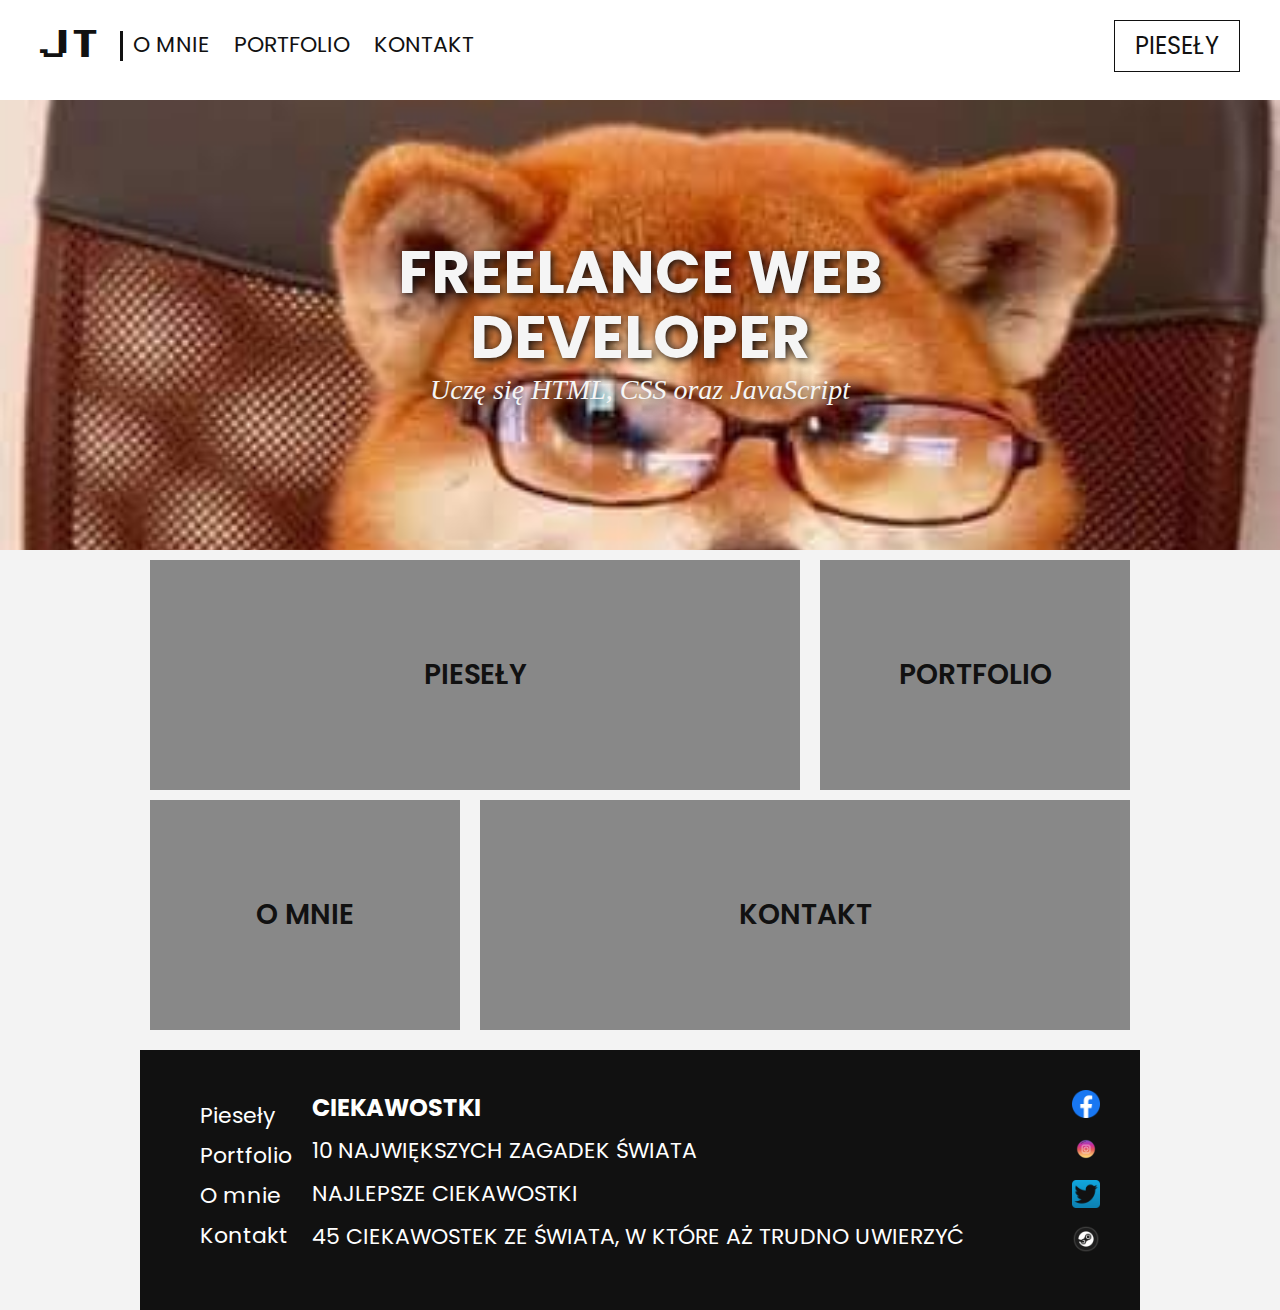
<file: index.html>
<!DOCTYPE HTML>
<html>
  <head>
        <title>Jakub Tarnowski</title>
        <meta charset="utf-8">
        <meta name="viewport" content="width=device-width, initial-scale=1.0">
        <link rel="preconnect" href="https://fonts.gstatic.com">
        <link href="https://fonts.googleapis.com/css2?family=Press+Start+2P&display=swap" rel="stylesheet">
        <link rel="stylesheet" href="style.css">
        <link rel="preconnect" href="https://fonts.gstatic.com">
        <link href="https://fonts.googleapis.com/css2?family=Poppins&display=swap" rel="stylesheet">
        <link rel="preconnect" href="https://fonts.gstatic.com">
        <link href="https://fonts.googleapis.com/css2?family=Lexend+Mega&family=Poppins&display=swap" rel="stylesheet">     
  </head>
  <body>
    <header>
      <a href="../index.html" class="logo">JT</a>
      <nav>
        <div>
          <ul>
            <li><a href="pages/about-me.html">O MNIE</a></li>
            <li><a href="pages/portfolio.html">PORTFOLIO</a></li>
            <li><a href="pages/contact.html">KONTAKT</a></li>
          </ul>
        </div>
        <a href="pages/piesely.html" class="piesely">PIESEŁY</a>
      </nav>   
    </header>
    <main>
      <section class="index-banner">
        <div class="vertical-center">
          <h2>FREELANCE WEB <BR>DEVELOPER</BR></h2>
          <h1>Uczę się HTML, CSS oraz JavaScript</h1>
        </div>
      </section>
      <div class="wrapper">
        <section class="index-links">
          <a href="pages/piesely.html">
            <div class="index-boxlink-rectangle">
            <h3>PIESEŁY</h3>
          </div>
          </a>
          <a href="pages/portfolio.html">
            <div class="index-boxlink-square">
              <h3>PORTFOLIO</h3>
            </div>
          </a>
          <a href="pages/about-me.html">
            <div class="index-boxlink-square">
              <h3>O MNIE</h3>
            </div>
          </a>
          <a href="pages/contact.html">
            <div class="index-boxlink-rectangle">
              <h3>KONTAKT</h3>
            </div>
          </a>
        </section>
        </div>
      </main>
      <div class="wrapper">
      <footer>
        <ul class="footer-links-main">
          <li>
            <a href="pages/pesely.html">Pieseły</a>
          </li>
          <li><a href="pages/portfolio.html">Portfolio</a></li>
          <li><a href="pages/about-me.html">O mnie</a></li>
          <li><a href="pages/contact.html">Kontakt</a></li>
        </ul>
        <ul class="ciekawostki">
          <li><h2>Ciekawostki</h2></li>
          <li><a href="https://www.youtube.com/watch?v=JVGNhGoGRsg">10 NAJWIĘKSZYCH ZAGADEK ŚWIATA</a></li>
          <li><a href="https://www.youtube.com/watch?v=fTk03LfUmfM">NAJLEPSZE CIEKAWOSTKI</a></li>
          <li><a href="https://www.youtube.com/watch?v=e76WO3BhEQU">45 CIEKAWOSTEK ZE ŚWIATA, W KTÓRE AŻ TRUDNO UWIERZYĆ</a></li>
        </ul>
        <div class="footer-sm">
          <a href="https://www.facebook.com/jakub.tarnowski.3/">
            <img src="img/f_logo.png" alt="Facebook logo">
          </a>
          <a href="https://www.instagram.com/manlikejakub/">
            <img src="img/ig-logo.jpg" alt="Instagram logo">
          </a>
          <a href="https://twitter.com/superjacob1111">
            <img src="img/t-logo.png" alt="Twitter logo">
          </a>
          <a href="https://steamcommunity.com/profiles/76561198094457815/">
            <img src="img/steam-icon.jpg" alt="Steam logo">
          </a>
        </div>
      </footer>
  </div>
  <script src="alert.js"></script>
  </body>
</html>
</file>
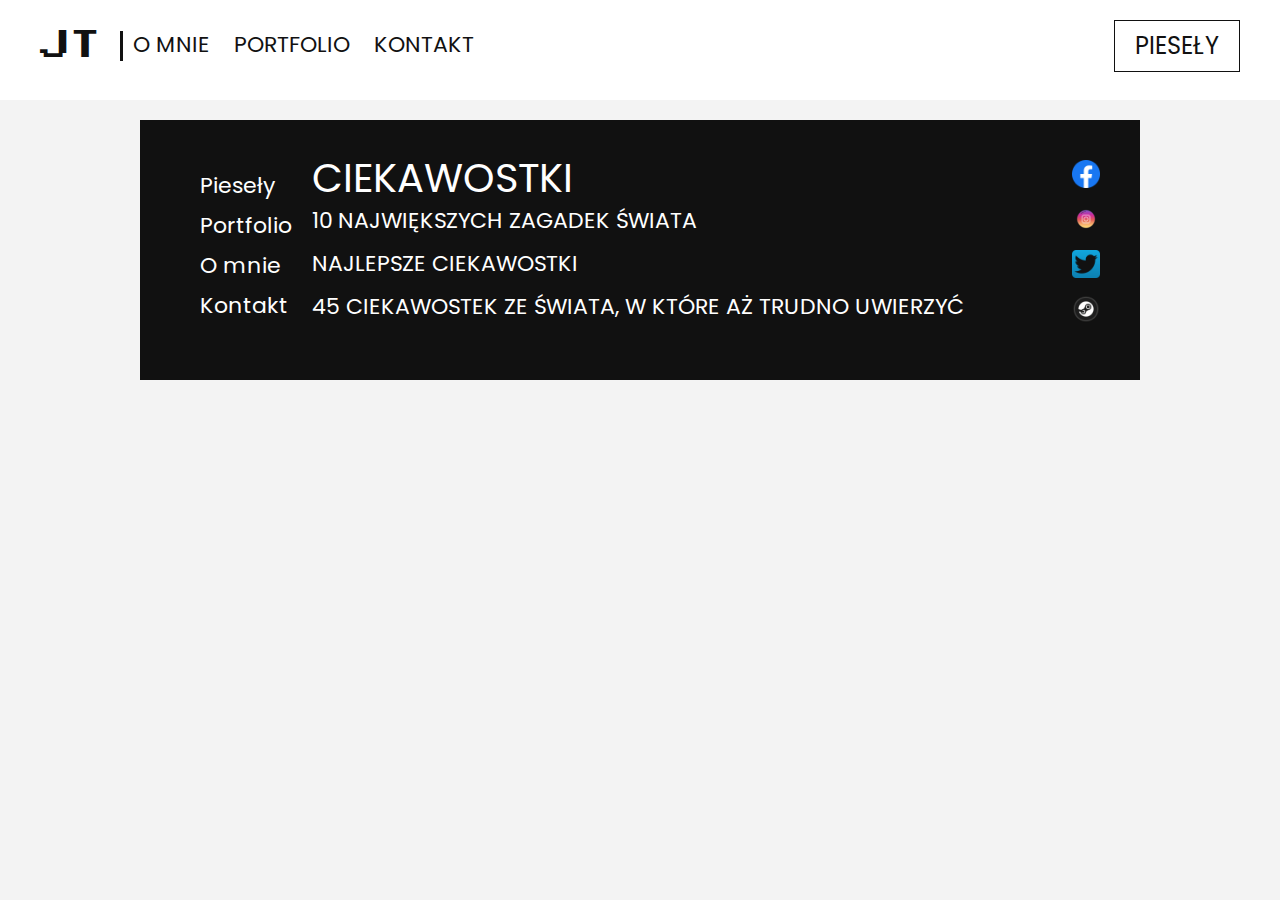
<file: pages/about-me.html>
<!DOCTYPE HTML>
<html>
  <head>
        <title>Jakub Tarnowski</title>
        <meta charset="utf-8">
        <meta name="viewport" content="width=device-width, initial-scale=1.0">
        <link rel="preconnect" href="https://fonts.gstatic.com">
        <link href="https://fonts.googleapis.com/css2?family=Press+Start+2P&display=swap" rel="stylesheet">
        <link rel="stylesheet" href="../style.css">
        <link rel="preconnect" href="https://fonts.gstatic.com">
        <link href="https://fonts.googleapis.com/css2?family=Poppins&display=swap" rel="stylesheet">
        <link rel="preconnect" href="https://fonts.gstatic.com">
        <link href="https://fonts.googleapis.com/css2?family=Lexend+Mega&family=Poppins&display=swap" rel="stylesheet">     
  </head>
  <body>
    <header>
      <a href="../index.html" class="logo">JT</a>
      <nav>
        <div>
          <ul>
            <li><a href="about-me.html">O MNIE</a></li>
            <li><a href="portfolio.html">PORTFOLIO</a></li>
            <li><a href="contact.html">KONTAKT</a></li>
          </ul>
        </div>
        <a href="piesely.html" class="piesely">PIESEŁY</a>
      </nav>   
    </header>
    <main>
      
      </main>
      <div class="wrapper">
      <footer>
        <ul class="footer-links-main">
          <li>
            <a href="piesely.html">Pieseły</a>
          </li>
          <li><a href="portfolio.html">Portfolio</a></li>
          <li><a href="about-me.html">O mnie</a></li>
          <li><a href="contact.html">Kontakt</a></li>
        </ul>
        <ul class="ciekawostki">
          <li>Ciekawostki</li>
          <li><a href="https://www.youtube.com/watch?v=JVGNhGoGRsg">10 NAJWIĘKSZYCH ZAGADEK ŚWIATA</a></li>
          <li><a href="https://www.youtube.com/watch?v=fTk03LfUmfM">NAJLEPSZE CIEKAWOSTKI</a></li>
          <li><a href="https://www.youtube.com/watch?v=e76WO3BhEQU">45 CIEKAWOSTEK ZE ŚWIATA, W KTÓRE AŻ TRUDNO UWIERZYĆ</a></li>
        </ul>
        <div class="footer-sm">
          <a href="https://www.facebook.com/jakub.tarnowski.3/">
            <img src="../img/f_logo.png" alt="Facebook logo">
          </a>
          <a href="https://www.instagram.com/manlikejakub/">
            <img src="../img/ig-logo.jpg" alt="Instagram logo">
          </a>
          <a href="https://twitter.com/superjacob1111">
            <img src="../img/t-logo.png" alt="Twitter logo">
          </a>
          <a href="https://steamcommunity.com/profiles/76561198094457815/">
            <img src="../img/steam-icon.jpg" alt="Steam logo">
          </a>
        </div>
      </footer>
  </div>
  </body>
</html>
</file>
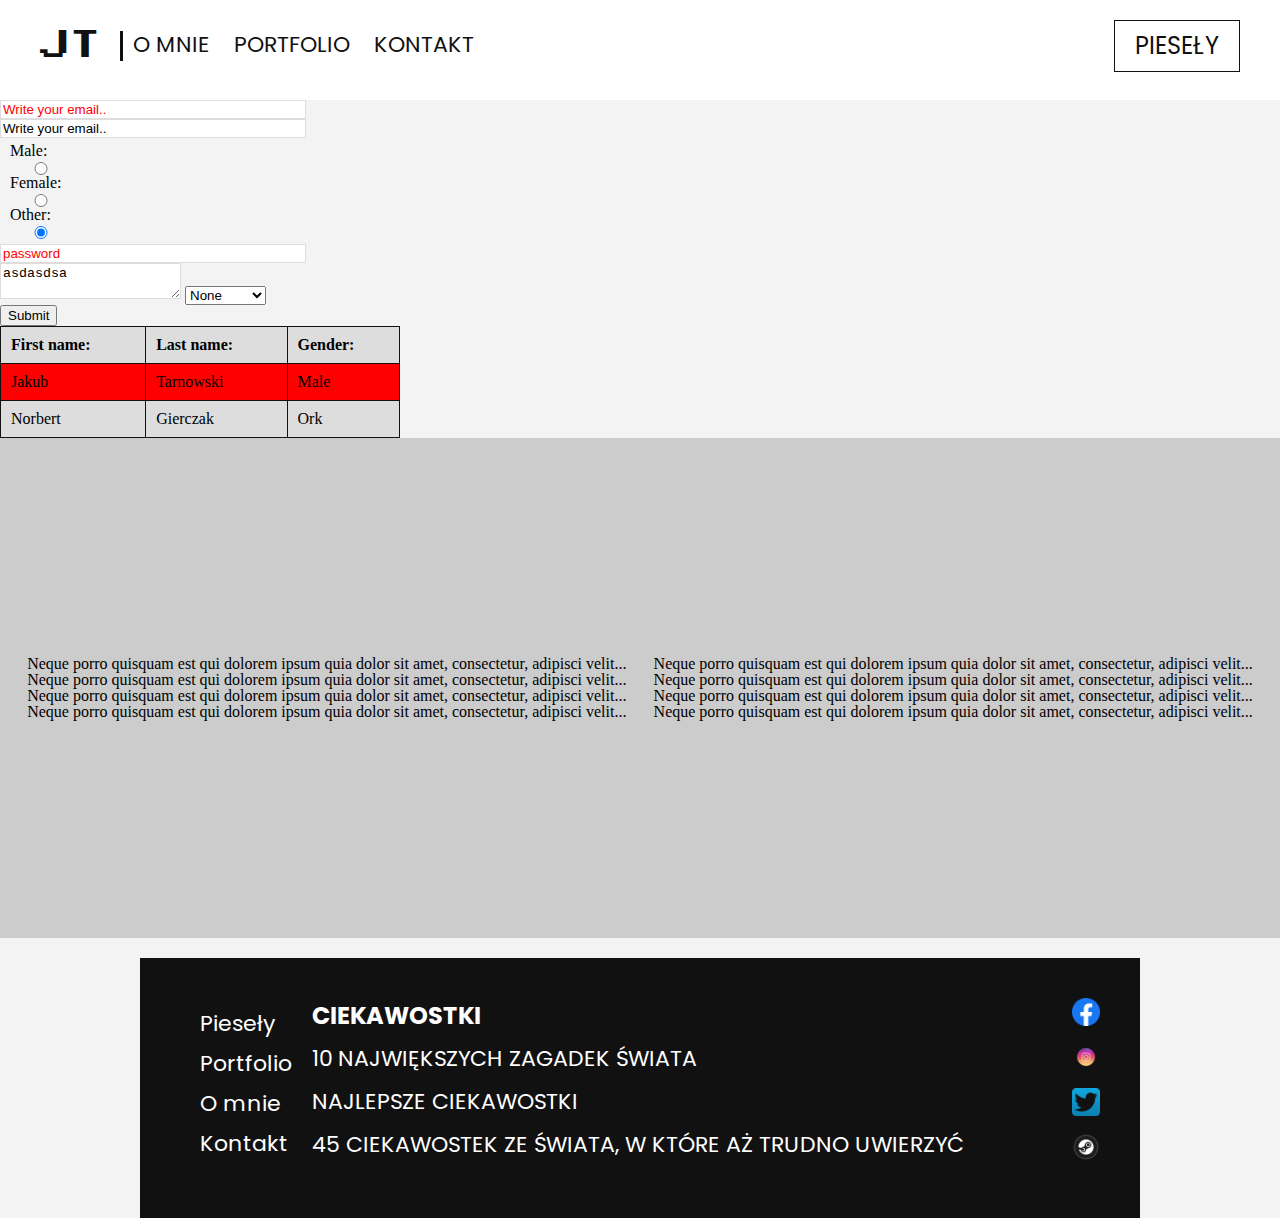
<file: pages/contact.html>
<!DOCTYPE HTML>
<html>
  <head>
        <title>Jakub Tarnowski</title>
        <meta charset="utf-8">
        <meta name="viewport" content="width=device-width, initial-scale=1.0">
        <link rel="preconnect" href="https://fonts.gstatic.com">
        <link href="https://fonts.googleapis.com/css2?family=Press+Start+2P&display=swap" rel="stylesheet">
        <link rel="stylesheet" href="../style.css">
        <link rel="preconnect" href="https://fonts.gstatic.com">
        <link href="https://fonts.googleapis.com/css2?family=Poppins&display=swap" rel="stylesheet">
        <link rel="preconnect" href="https://fonts.gstatic.com">
        <link href="https://fonts.googleapis.com/css2?family=Lexend+Mega&family=Poppins&display=swap" rel="stylesheet">     
  </head>
  <body>
    <header>
      <a href="../index.html" class="logo">JT</a>
      <nav>
        <div>
          <ul>
            <li><a href="about-me.html">O MNIE</a></li>
            <li><a href="portfolio.html">PORTFOLIO</a></li>
            <li><a href="contact.html">KONTAKT</a></li>
          </ul>
        </div>
        <a href="piesely.html" class="piesely">PIESEŁY</a>
      </nav>   
    </header>
    <main>
      <form action="contactform.php" method="POST">
        <input type="text" name="email" placeholder="Write your email..">
        <input type="text" name="email" value="Write your email..">
        <div class="input">
        Male:<input type="radio" name="gender" value="Male">
        Female:<input type="radio" name="gender" value="Female">
        Other:<input type="radio" name="gender" value="Other" checked>
      </div>
        <input type="password" name="pwd" placeholder="password">
        <textarea name="msg"  placeholder="Write a message!">asdasdsa</textarea>
        <select name="car" >
          <option value="None">None</option>
          <option value="car1">Ford</option>
          <option value="car2">Mercedes</option>
          <option value="car3">Opel</option>
        </select>
        <button type="sumbit" name="submit">Submit</button>
        <table>
          <tr>
            <th>First name:</th>
            <th>Last name:</th>
            <th>Gender:</th>
          </tr>
          <tr>
            <td>Jakub</td>
            <td>Tarnowski</td>
            <td>Male</td>
          </tr>
          <tr>
            <td>Norbert</td>
            <td>Gierczak</td>
            <td>Ork</td>
          </tr>
        </table>
      </form>
    <section class="container">
        <div class="item">
          <p>Neque porro quisquam est qui dolorem ipsum quia dolor sit amet, consectetur, adipisci velit...</p>
        </div>
        <div class="item">
          <p>Neque porro quisquam est qui dolorem ipsum quia dolor sit amet, consectetur, adipisci velit...</p>
        </div>
        <div class="item">
          <p>Neque porro quisquam est qui dolorem ipsum quia dolor sit amet, consectetur, adipisci velit...</p>
        </div>
        <div class="item">
          <p>Neque porro quisquam est qui dolorem ipsum quia dolor sit amet, consectetur, adipisci velit...</p>
        </div>
        <div class="item">
          <p>Neque porro quisquam est qui dolorem ipsum quia dolor sit amet, consectetur, adipisci velit...</p>
        </div>
        <div class="item">
          <p>Neque porro quisquam est qui dolorem ipsum quia dolor sit amet, consectetur, adipisci velit...</p>
        </div>
        <div class="item">
          <p>Neque porro quisquam est qui dolorem ipsum quia dolor sit amet, consectetur, adipisci velit...</p>
        </div>
        <div class="item">
          <p>Neque porro quisquam est qui dolorem ipsum quia dolor sit amet, consectetur, adipisci velit...</p>
        </div>
    </section>
      </main>
      <div class="wrapper">
      <footer>
        <ul class="footer-links-main">
          <li>
            <a href="piesely.html">Pieseły</a>
          </li>
          <li><a href="portfolio.html">Portfolio</a></li>
          <li><a href="about-me.html">O mnie</a></li>
          <li><a href="contact.html">Kontakt</a></li>
        </ul>
        <ul class="ciekawostki">
          <li><h2>Ciekawostki</h2></li>
          <li><a href="https://www.youtube.com/watch?v=JVGNhGoGRsg">10 NAJWIĘKSZYCH ZAGADEK ŚWIATA</a></li>
          <li><a href="https://www.youtube.com/watch?v=fTk03LfUmfM">NAJLEPSZE CIEKAWOSTKI</a></li>
          <li><a href="https://www.youtube.com/watch?v=e76WO3BhEQU">45 CIEKAWOSTEK ZE ŚWIATA, W KTÓRE AŻ TRUDNO UWIERZYĆ</a></li>
        </ul>
        <div class="footer-sm">
          <a href="https://www.facebook.com/jakub.tarnowski.3/">
            <img src="../img/f_logo.png" alt="Facebook logo">
          </a>
          <a href="https://www.instagram.com/manlikejakub/">
            <img src="../img/ig-logo.jpg" alt="Instagram logo">
          </a>
          <a href="https://twitter.com/superjacob1111">
            <img src="../img/t-logo.png" alt="Twitter logo">
          </a>
          <a href="https://steamcommunity.com/profiles/76561198094457815/">
            <img src="../img/steam-icon.jpg" alt="Steam logo">
          </a>
        </div>
      </footer>
  </div>
  </body>
  
</html>
</file>
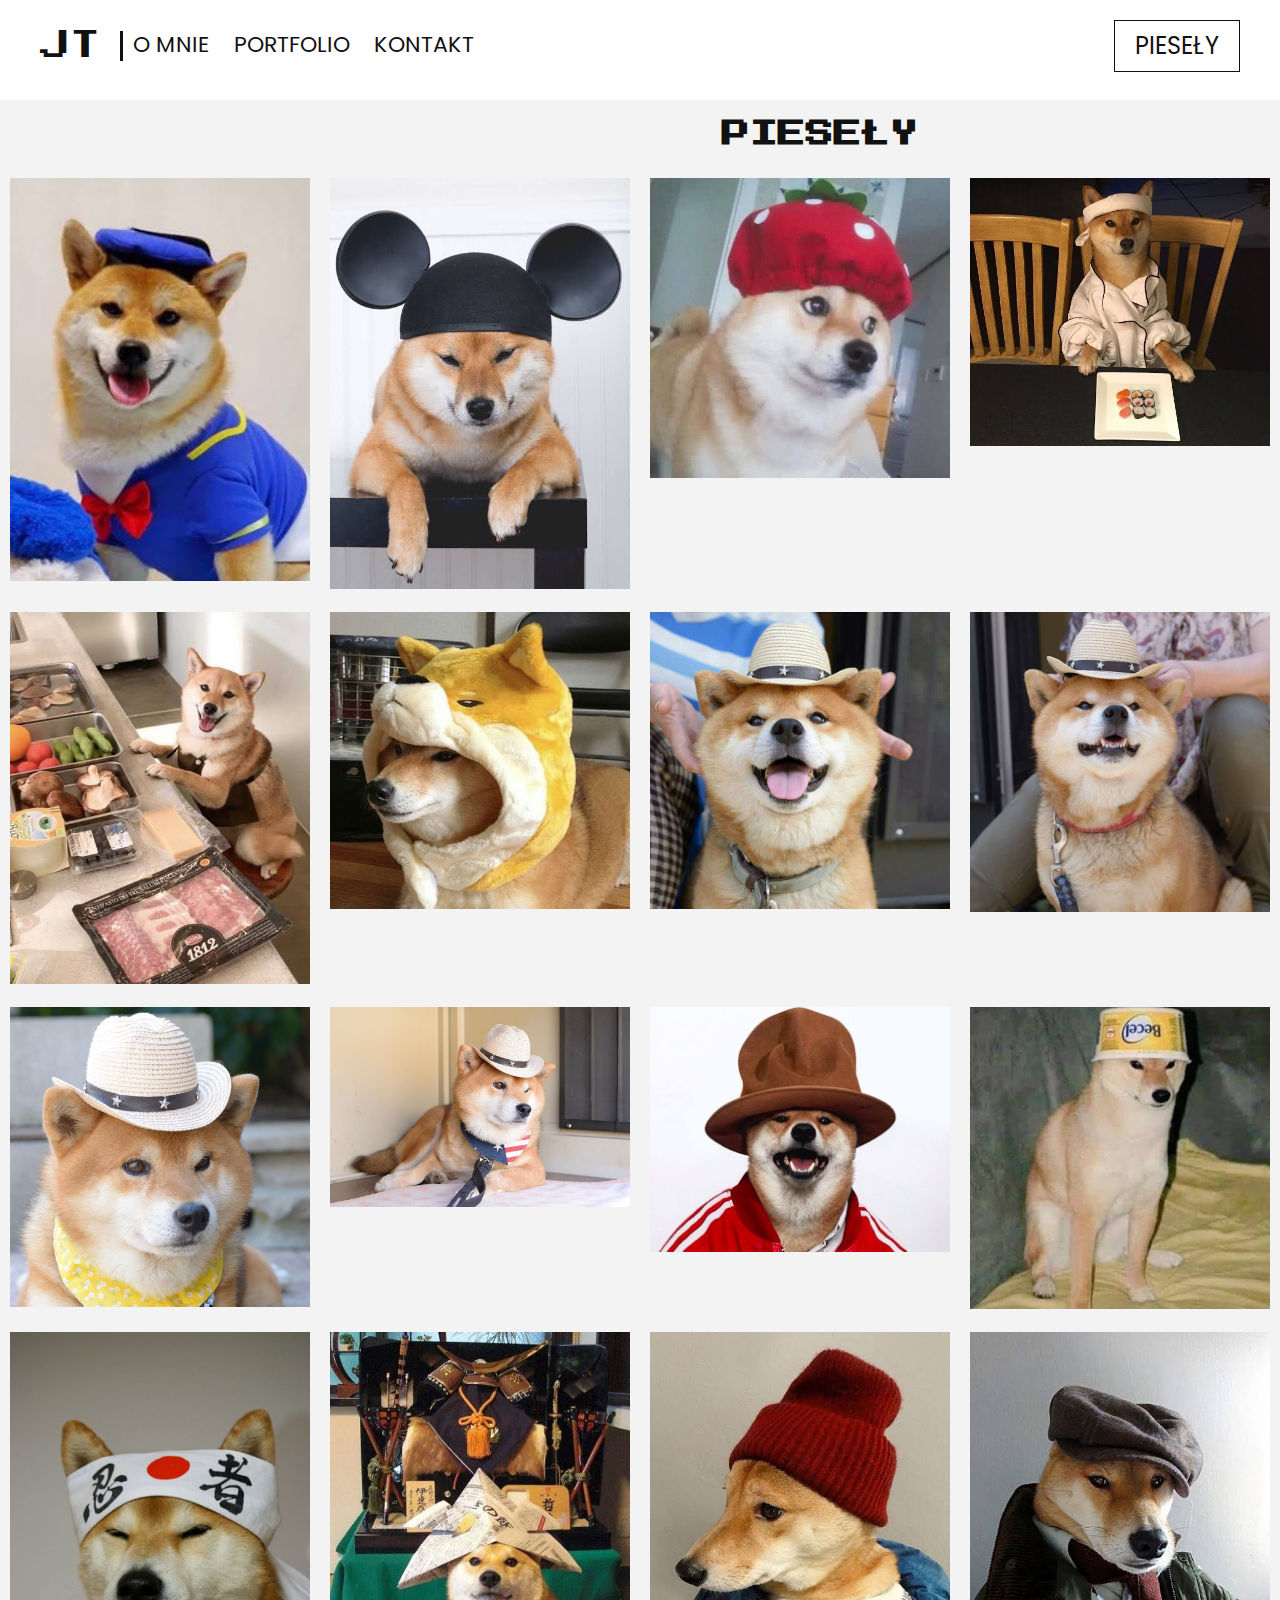
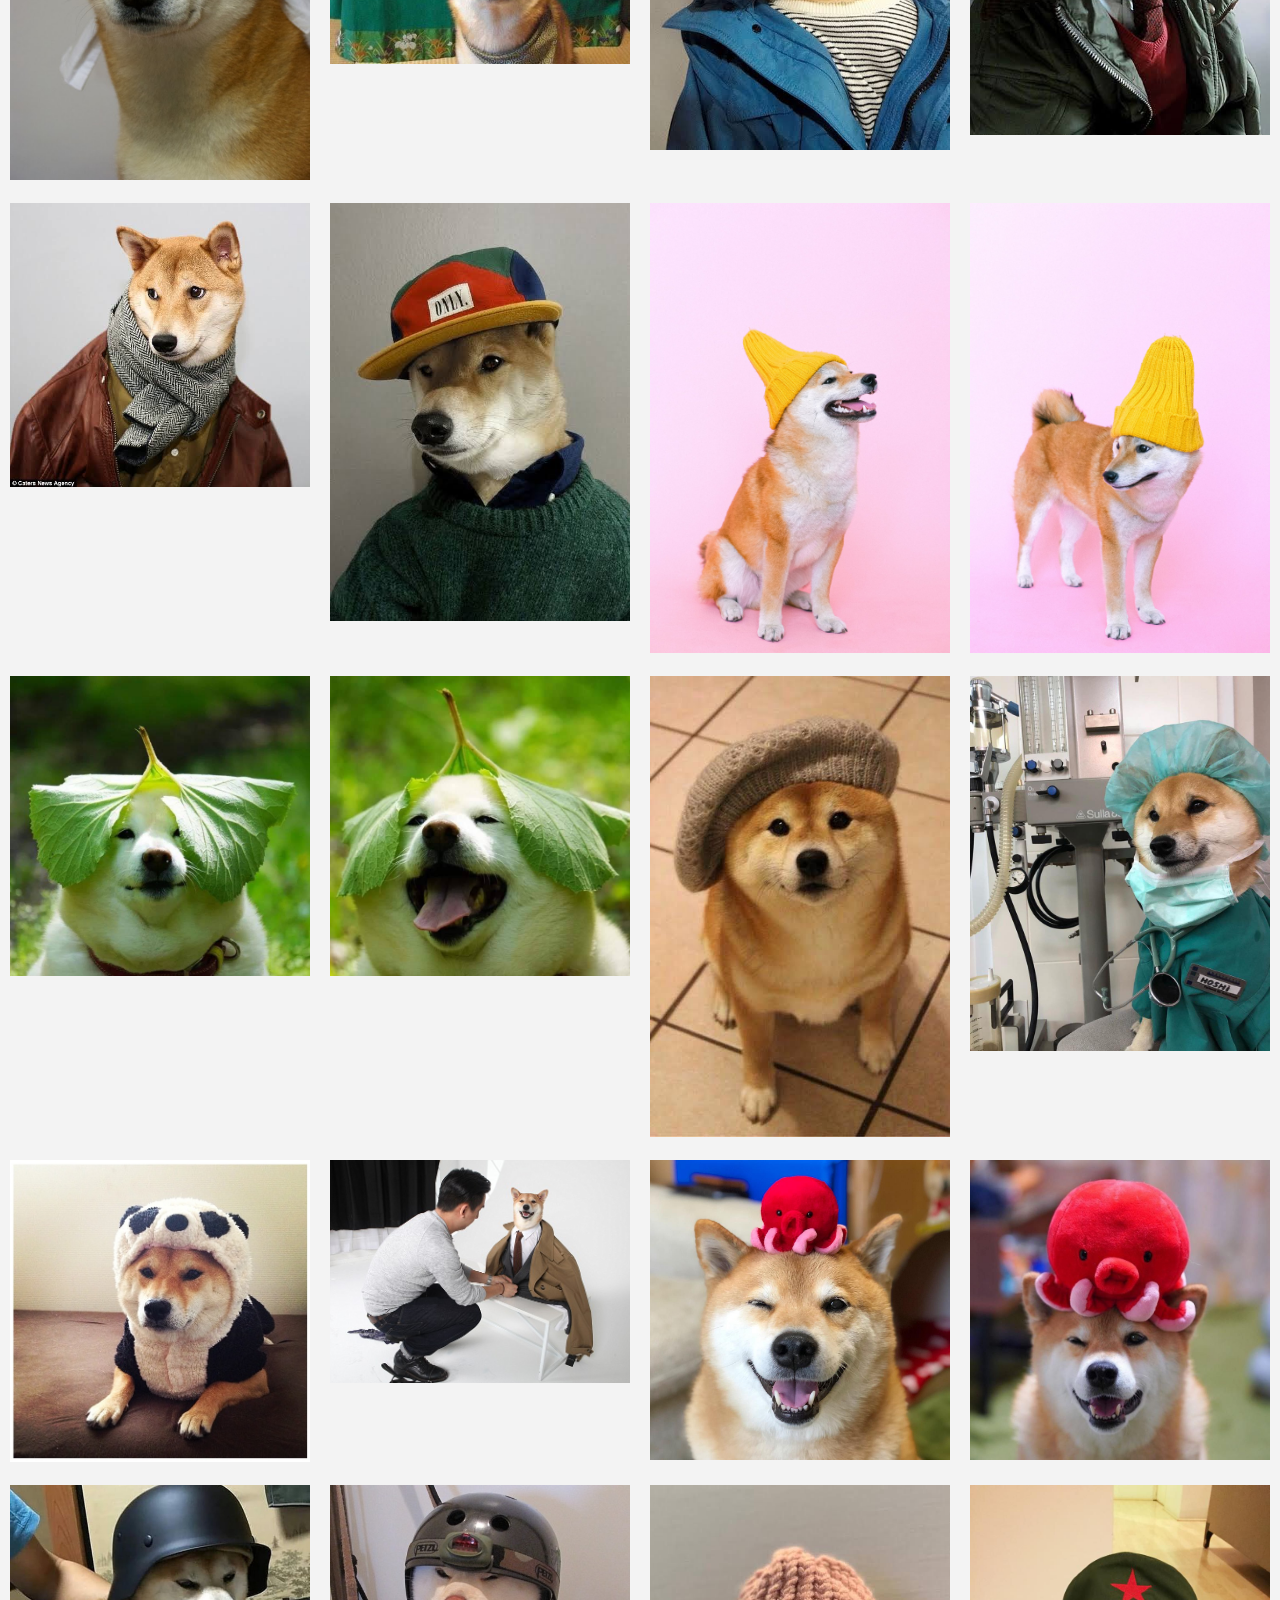
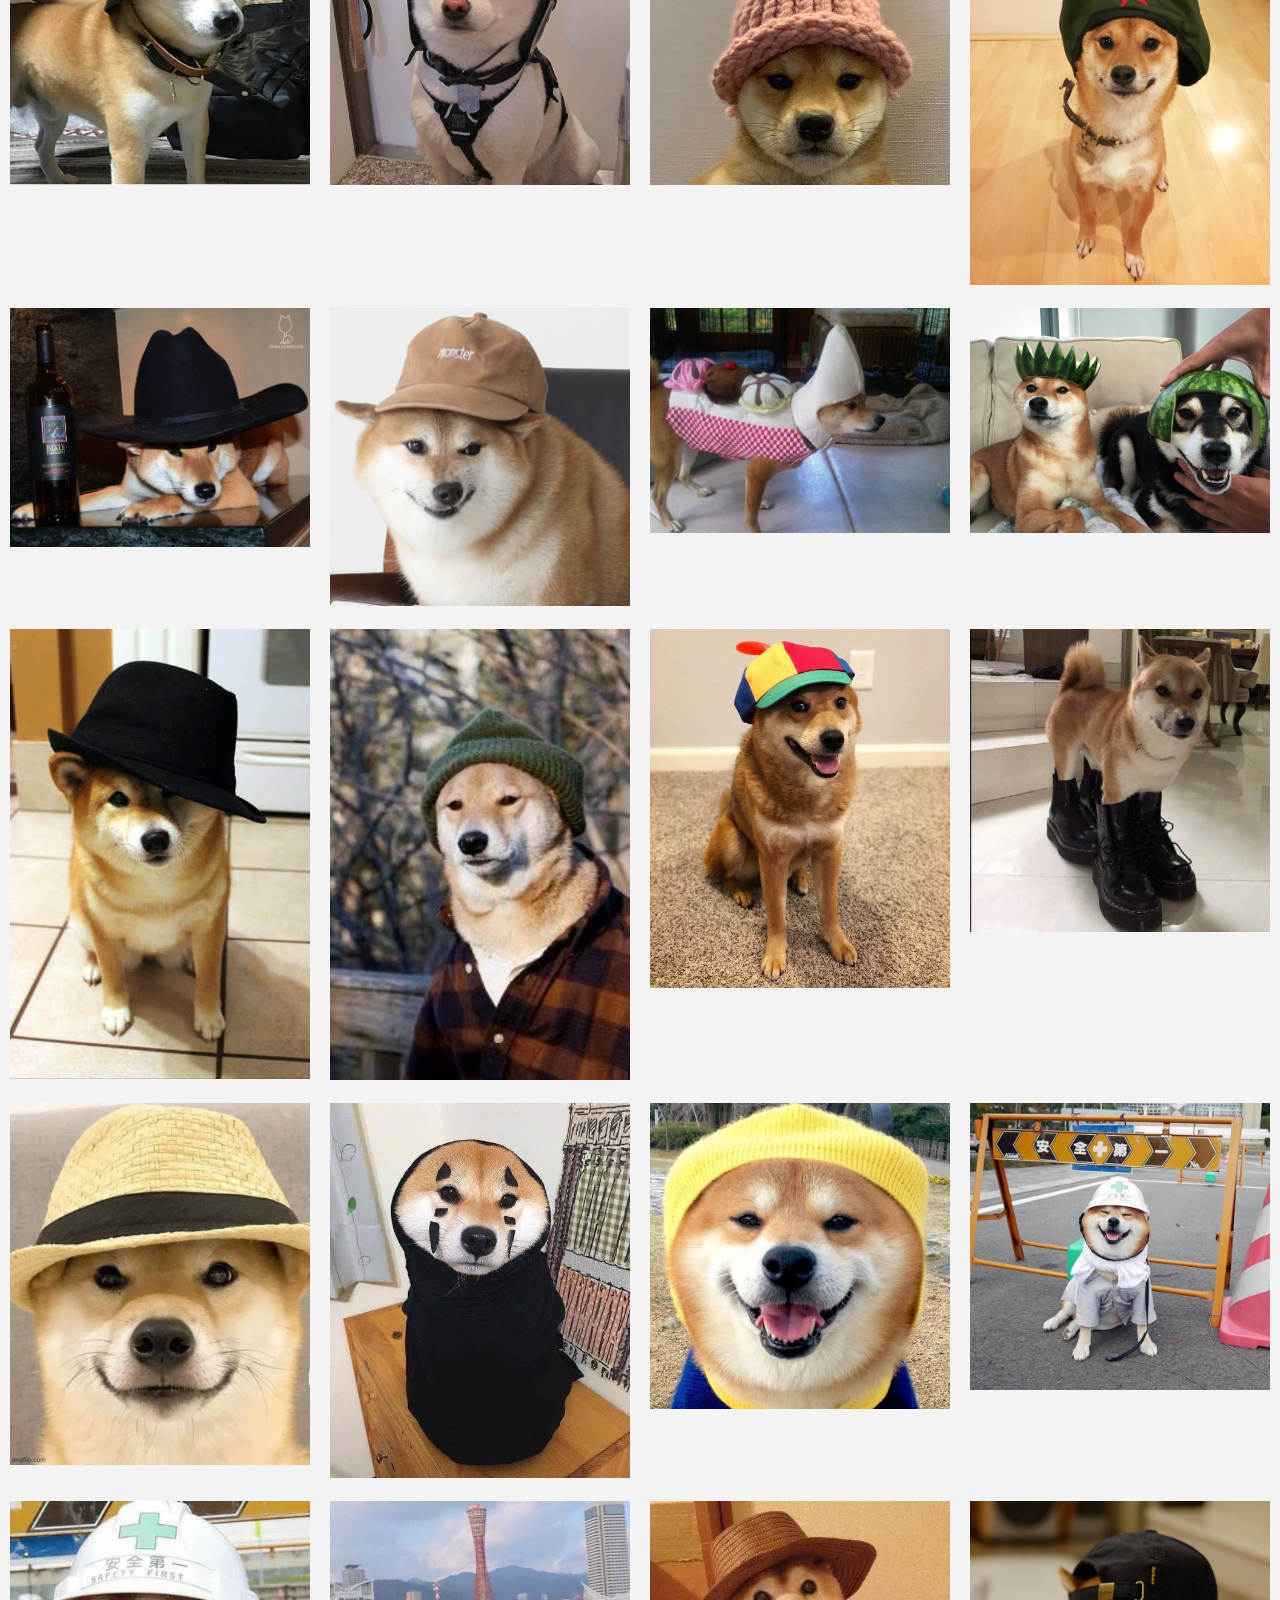
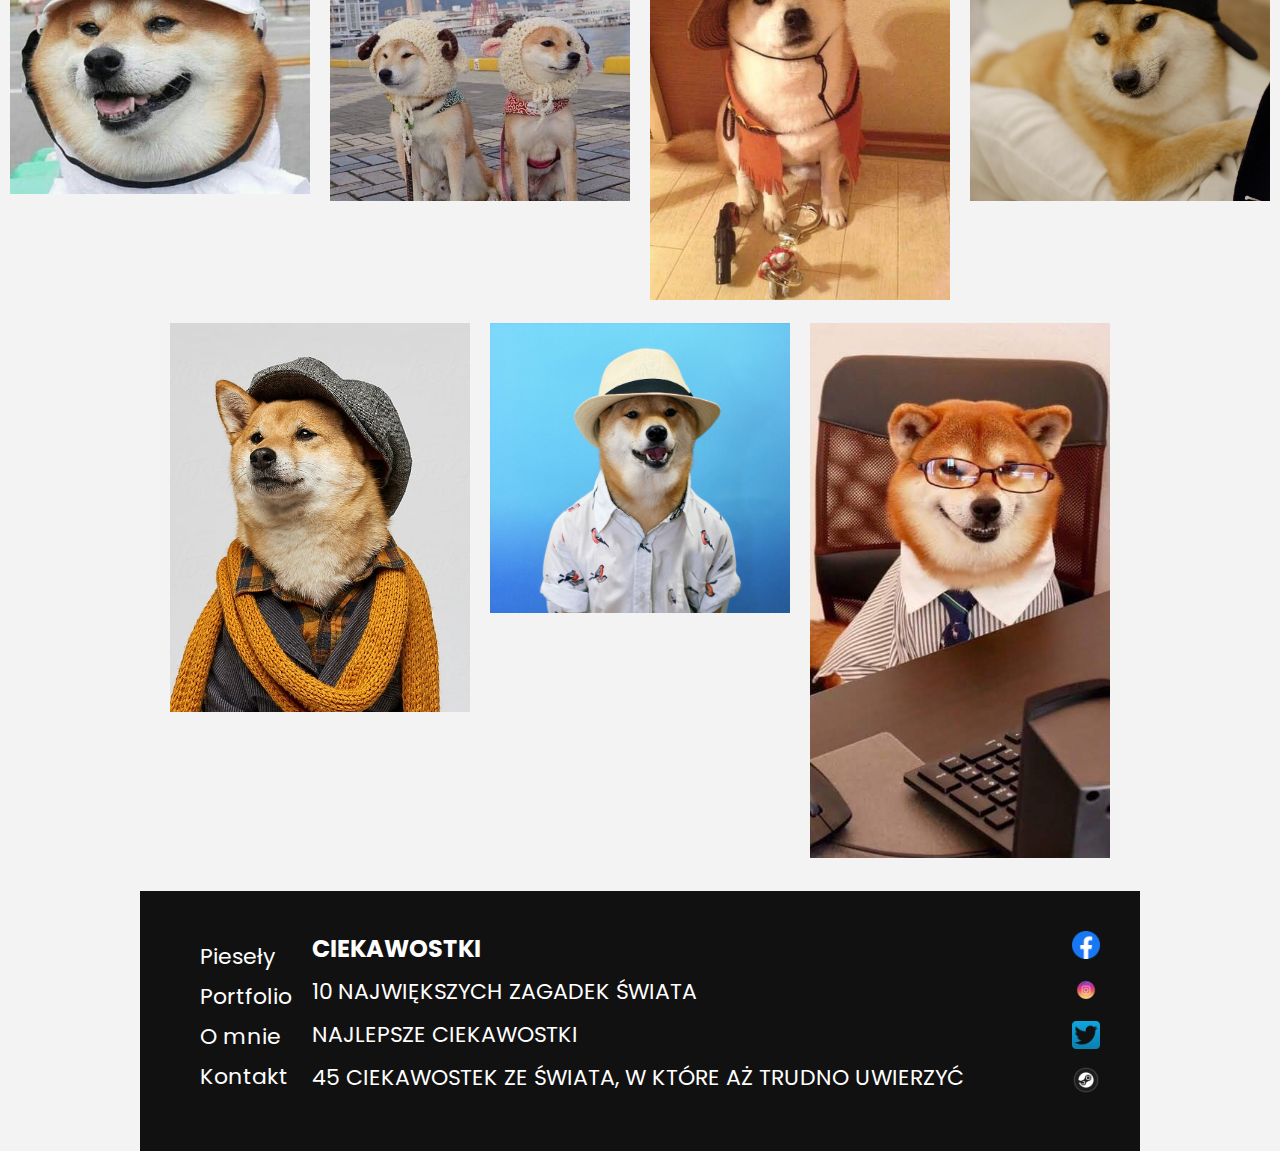
<file: pages/piesely.html>
<!DOCTYPE HTML>
<html>
  <head>
        <title>Jakub Tarnowski</title>
        <meta charset="utf-8">
        <meta name="viewport" content="width=device-width, initial-scale=1.0">
        <link rel="preconnect" href="https://fonts.gstatic.com">
        <link href="https://fonts.googleapis.com/css2?family=Press+Start+2P&display=swap" rel="stylesheet">
        <link rel="stylesheet" href="../style.css">
        <link rel="preconnect" href="https://fonts.gstatic.com">
        <link href="https://fonts.googleapis.com/css2?family=Poppins&display=swap" rel="stylesheet">
        <link rel="preconnect" href="https://fonts.gstatic.com">
        <link href="https://fonts.googleapis.com/css2?family=Lexend+Mega&family=Poppins&display=swap" rel="stylesheet">     
  </head>
  <body>
    <header>
      <a href="../index.html" class="logo">JT</a>
      <nav>
        <div>
          <ul>
            <li><a href="about-me.html">O MNIE</a></li>
            <li><a href="portfolio.html">PORTFOLIO</a></li>
            <li><a href="contact.html">KONTAKT</a></li>
          </ul>
        </div>
        <a href="piesely.html" class="piesely">PIESEŁY</a>
      </nav>   
    </header>
    <main>
        <section class="piesely-zdjecia">
            <h2>Pieseły</h2>
            <section class="galeria">
                <a href="#" class="gallery-img"><img src="../img/Eq1K4w0UYAEGM6A.jpg" alt="pieseł"></a>
                <a href="#" class="gallery-img"><img src="../img/Eq1K4w3UcAYM98-.jpg" alt="pieseł"></a>
                <a href="#" class="gallery-img"><img src="../img/Eq_uEwuUwAAPQJi.jpg" alt="pieseł"></a>
                <a href="#" class="gallery-img"><img src="../img/Eqm96dKUwAEkERV.jpg" alt="pieseł"></a>
                <a href="#" class="gallery-img"><img src="../img/Eqm96dKVoAAWLKf.jpg" alt="pieseł"></a>
                <a href="#" class="gallery-img"><img src="../img/EqrdwgxU0AAKnCW.png" alt="pieseł"></a>
                <a href="#" class="gallery-img"><img src="../img/Eqw2GM9VkAEc5ef.jpg" alt="pieseł"></a>
                <a href="#" class="gallery-img"><img src="../img/Eqw2GN3UwAAt_I6.jpg" alt="pieseł"></a>
                <a href="#" class="gallery-img"><img src="../img/Eqw2GNYUYAUHyv9.jpg" alt="pieseł"></a>
                <a href="#" class="gallery-img"><img src="../img/Eqw2GOQUcAAvmfr.jpg" alt="pieseł"></a>
                <a href="#" class="gallery-img"><img src="../img/Er-1N_YXIAEIFZC.jpg" alt="pieseł"></a>
                <a href="#" class="gallery-img"><img src="../img/ErEptafUcAIUCTv.jpg" alt="pieseł"></a>
                <a href="#" class="gallery-img"><img src="../img/ErevJrAVoAEy51y.jpg" alt="pieseł"></a>
                <a href="#" class="gallery-img"><img src="../img/Eril4a9XYAINhNE.jpg" alt="pieseł"></a>
                <a href="#" class="gallery-img"><img src="../img/ErKAbC0VoAAxXH8.jpg" alt="pieseł"></a>
                <a href="#" class="gallery-img"><img src="../img/ErKAbC1U0AEQuIa.jpg" alt="pieseł"></a>
                <a href="#" class="gallery-img"><img src="../img/ErKAbC1UcAAgudl.jpg" alt="pieseł"></a>
                <a href="#" class="gallery-img"><img src="../img/ErKAbCzVQAAag7U.jpg" alt="pieseł"></a>
                <a href="#" class="gallery-img"><img src="../img/ErnyTa4UYAA6ggw.jpg" alt="pieseł"></a>
                <a href="#" class="gallery-img"><img src="../img/ErnyUwWUUAAaW0t.jpg" alt="pieseł"></a>
                <a href="#" class="gallery-img"><img src="../img/ErtK0zHVkAEKdUe.jpg" alt="pieseł"></a>
                <a href="#" class="gallery-img"><img src="../img/ErtK2VcVgAAQ8Zr.jpg" alt="pieseł"></a>
                <a href="#" class="gallery-img"><img src="../img/ErUU5abUcAE0zgc.jpg" alt="pieseł"></a>
                <a href="#" class="gallery-img"><img src="../img/ErylFv5UcAIQc59.jpg" alt="pieseł"></a>
                <a href="#" class="gallery-img"><img src="../img/ErYz8sCVcAA0j-V.jpg" alt="pieseł"></a>
                <a href="#" class="gallery-img"><img src="../img/Es1Pi61VEAInRt_.png" alt="pieseł"></a>
                <a href="#" class="gallery-img"><img src="../img/Es6t5L5U4AcaGdy.jpg" alt="pieseł"></a>
                <a href="#" class="gallery-img"><img src="../img/Es6uAQ-UwAEN0mq.jpg" alt="pieseł"></a>
                <a href="#" class="gallery-img"><img src="../img/Esb6UWOVcAAuJGk.jpg" alt="pieseł"></a>
                <a href="#" class="gallery-img"><img src="../img/Esb6WHCVkAEGEHC.jpg" alt="pieseł"></a>
                <a href="#" class="gallery-img"><img src="../img/EsBzujuXUAEYMQP.jpg" alt="pieseł"></a>
                <a href="#" class="gallery-img"><img src="../img/EsMhWOFUYAMEGJf.jpg" alt="pieseł"></a>
                <a href="#" class="gallery-img"><img src="../img/EswHplHUcAMjYao.jpg" alt="pieseł"></a>
                <a href="#" class="gallery-img"><img src="../img/Et0bEcyVkAMwKQ0.jpg" alt="pieseł"></a>
                <a href="#" class="gallery-img"><img src="../img/EtaowlRUYAALrkx.jpg" alt="pieseł"></a>
                <a href="#" class="gallery-img"><img src="../img/EtAXIYOUcAIqg7Y.jpg" alt="pieseł"></a>
                <a href="#" class="gallery-img"><img src="../img/EtFPaHcUwAAzrP9.jpg" alt="pieseł"></a>
                <a href="#" class="gallery-img"><img src="../img/EtjF5xiUYAMM1BE.jpg" alt="pieseł"></a>
                <a href="#" class="gallery-img"><img src="../img/EtKHSTzU4AAbHaX.jpg" alt="pieseł"></a>
                <a href="#" class="gallery-img"><img src="../img/EtP-HvMVkAEjXwv.jpg" alt="pieseł"></a>
                <a href="#" class="gallery-img"><img src="../img/EtqW2E0UcAIzjWR.jpg" alt="pieseł"></a>
                <a href="#" class="gallery-img"><img src="../img/EtU8rkXUYAAhi7Q.jpg" alt="pieseł"></a>
                <a href="#" class="gallery-img"><img src="../img/EtvZvOGVIAE0kHM.jpg" alt="pieseł"></a>
                <a href="#" class="gallery-img"><img src="../img/EuIEbhMVoAIkBCL.jpg" alt="pieseł"></a>
                <a href="#" class="gallery-img"><img src="../img/EuIEczbVcAQ7Qsi.jpg" alt="pieseł"></a>
                <a href="#" class="gallery-img"><img src="../img/EuiNun-UUAABdIU.jpg" alt="pieseł"></a>
                <a href="#" class="gallery-img"><img src="../img/EumtnEWVoAA9DVd.jpg" alt="pieseł"></a>
                <a href="#" class="gallery-img"><img src="../img/EuNUy5mVkAMoGnE.jpg" alt="pieseł"></a>
                <a href="#" class="gallery-img"><img src="../img/Eur4IktVkAM0ew1.png" alt="pieseł"></a>
                <a href="#" class="gallery-img"><img src="../img/EuS4s1FVoAIoD75.png" alt="pieseł"></a>
                <a href="#" class="gallery-img"><img src="../img/EuXsJASUUAAszB_.jpg" alt="pieseł"></a>
            </section>
        </section>
      </main>
      <div class="wrapper">
      <footer>
        <ul class="footer-links-main">
          <li>
            <a href="piesely.html">Pieseły</a>
          </li>
          <li><a href="portfolio.html">Portfolio</a></li>
          <li><a href="about-me.html">O mnie</a></li>
          <li><a href="contact.html">Kontakt</a></li>
        </ul>
        <ul class="ciekawostki">
          <li><h2>Ciekawostki</h2></li>
          <li><a href="https://www.youtube.com/watch?v=JVGNhGoGRsg">10 NAJWIĘKSZYCH ZAGADEK ŚWIATA</a></li>
          <li><a href="https://www.youtube.com/watch?v=fTk03LfUmfM">NAJLEPSZE CIEKAWOSTKI</a></li>
          <li><a href="https://www.youtube.com/watch?v=e76WO3BhEQU">45 CIEKAWOSTEK ZE ŚWIATA, W KTÓRE AŻ TRUDNO UWIERZYĆ</a></li>
        </ul>
        <div class="footer-sm">
          <a href="https://www.facebook.com/jakub.tarnowski.3/">
            <img src="../img/f_logo.png" alt="Facebook logo">
          </a>
          <a href="https://www.instagram.com/manlikejakub/">
            <img src="../img/ig-logo.jpg" alt="Instagram logo">
          </a>
          <a href="https://twitter.com/superjacob1111">
            <img src="../img/t-logo.png" alt="Twitter logo">
          </a>
          <a href="https://steamcommunity.com/profiles/76561198094457815/">
            <img src="../img/steam-icon.jpg" alt="Steam logo">
          </a>
        </div>
      </footer>
  </div>
  </body>
</html>
</file>
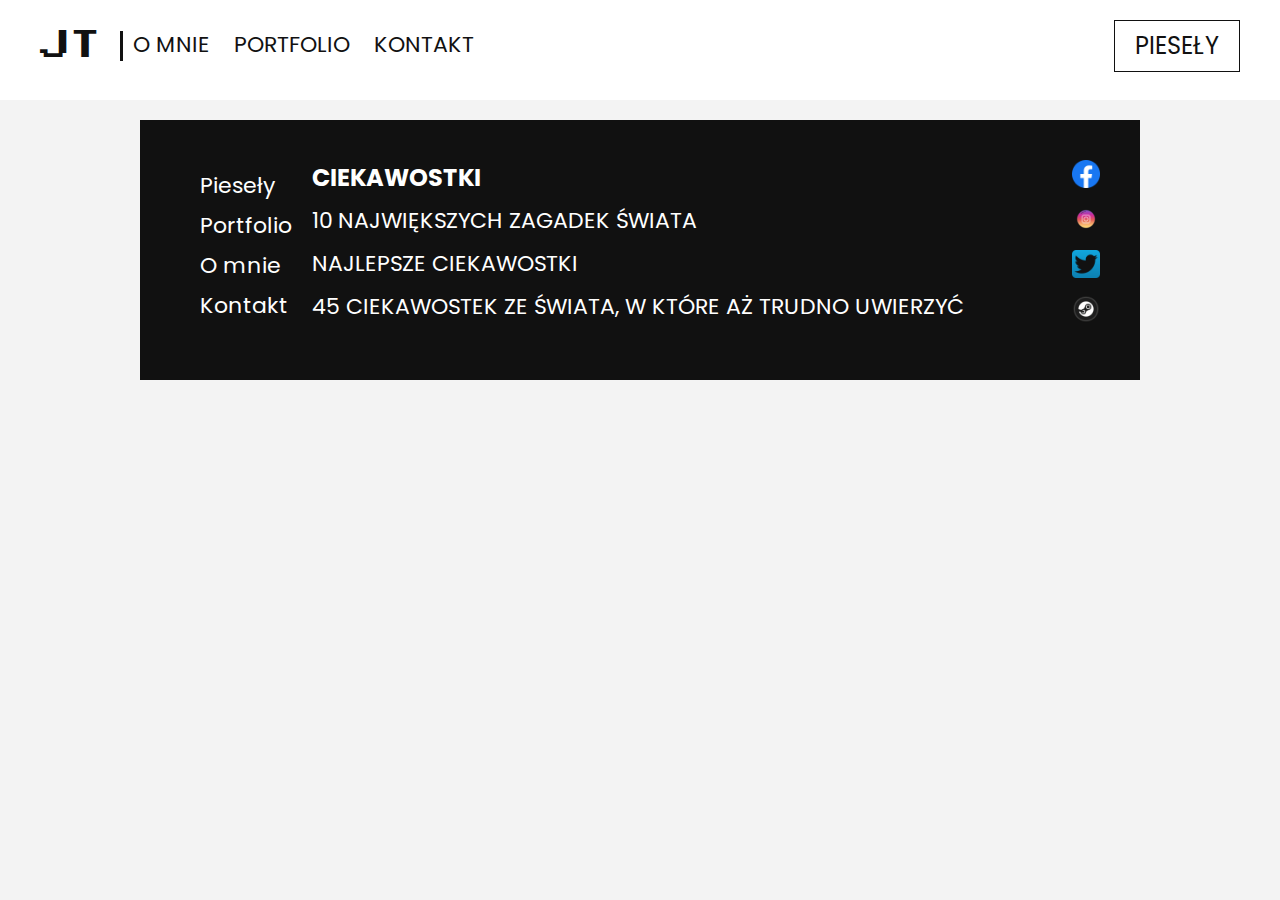
<file: pages/portfolio.html>
<!DOCTYPE HTML>
<html>
  <head>
        <title>Jakub Tarnowski</title>
        <meta charset="utf-8">
        <meta name="viewport" content="width=device-width, initial-scale=1.0">
        <link rel="preconnect" href="https://fonts.gstatic.com">
        <link href="https://fonts.googleapis.com/css2?family=Press+Start+2P&display=swap" rel="stylesheet">
        <link rel="stylesheet" href="../style.css">
        <link rel="preconnect" href="https://fonts.gstatic.com">
        <link href="https://fonts.googleapis.com/css2?family=Poppins&display=swap" rel="stylesheet">
        <link rel="preconnect" href="https://fonts.gstatic.com">
        <link href="https://fonts.googleapis.com/css2?family=Lexend+Mega&family=Poppins&display=swap" rel="stylesheet">     
  </head>
  <body>
    <header>
      <a href="../index.html" class="logo">JT</a>
      <nav>
        <div>
          <ul>
            <li><a href="about-me.html">O MNIE</a></li>
            <li><a href="portfolio.html">PORTFOLIO</a></li>
            <li><a href="contact.html">KONTAKT</a></li>
          </ul>
        </div>
        <a href="piesely.html" class="piesely">PIESEŁY</a>
      </nav>   
    </header>
    <main>
       
      </main>
      <div class="wrapper">
      <footer>
        <ul class="footer-links-main">
          <li>
            <a href="piesely.html">Pieseły</a>
          </li>
          <li><a href="portfolio.html">Portfolio</a></li>
          <li><a href="about-me.html">O mnie</a></li>
          <li><a href="contact.html">Kontakt</a></li>
        </ul>
        <ul class="ciekawostki">
          <li><h2>Ciekawostki</h2></li>
          <li><a href="https://www.youtube.com/watch?v=JVGNhGoGRsg">10 NAJWIĘKSZYCH ZAGADEK ŚWIATA</a></li>
          <li><a href="https://www.youtube.com/watch?v=fTk03LfUmfM">NAJLEPSZE CIEKAWOSTKI</a></li>
          <li><a href="https://www.youtube.com/watch?v=e76WO3BhEQU">45 CIEKAWOSTEK ZE ŚWIATA, W KTÓRE AŻ TRUDNO UWIERZYĆ</a></li>
        </ul>
        <div class="footer-sm">
          <a href="https://www.facebook.com/jakub.tarnowski.3/">
            <img src="../img/f_logo.png" alt="Facebook logo">
          </a>
          <a href="https://www.instagram.com/manlikejakub/">
            <img src="../img/ig-logo.jpg" alt="Instagram logo">
          </a>
          <a href="https://twitter.com/superjacob1111">
            <img src="../img/t-logo.png" alt="Twitter logo">
          </a>
          <a href="https://steamcommunity.com/profiles/76561198094457815/">
            <img src="../img/steam-icon.jpg" alt="Steam logo">
          </a>
        </div>
      </footer>
  </div>
  </body>
</html>
</file>
<file: style.css>
/* RESET STYLESHEET */

html, body, div, span, object, iframe,
h1, h2, h3, h4, h5, h6, p, blockquote, pre,
abbr, address, cite, code,
del, dfn, em, img, ins, kbd, q, samp,
small, strong, sub, sup, var,
b, i,
dl, dt, dd, ol, ul, li,
fieldset, form, label, legend,
table, caption, tbody, tfoot, thead, tr, th, td,
article, aside, canvas, details, figcaption, figure,
footer, header, hgroup, menu, nav, section, summary,
time, mark, audio, video {
    margin:0;
    padding:0;
    border:0;
    outline:0;
    font-size:100%;
    vertical-align:baseline;
    background:transparent;
}

body {
    line-height:1;
}

article,aside,details,figcaption,figure,
footer,header,hgroup,menu,nav,section {
    display:block;
}

nav ul {
    list-style:none;
}

blockquote, q {
    quotes:none;
}

blockquote:before, blockquote:after,
q:before, q:after {
    content:'';
    content:none;
}

a {
    margin:0;
    padding:0;
    font-size:100%;
    vertical-align:baseline;
    background:transparent;
}

/* change colours to suit your needs */
ins {
    background-color:#ff9;
    color:#000;
    text-decoration:none;
}

/* change colours to suit your needs */
mark {
    background-color:#ff9;
    color:#000;
    font-style:italic;
    font-weight:bold;
}

del {
    text-decoration: line-through;
}

abbr[title], dfn[title] {
    border-bottom:1px dotted;
    cursor:help;
}

table {
    border-collapse:collapse;
    border-spacing:0;
}

/* change border colour to suit your needs */
hr {
    display:block;
    height:1px;
    border:0;  
    border-top:1px solid #cccccc;
    margin:1em 0;
    padding:0;
}

input, select {
    vertical-align:middle;
}

/* MY CODE */

* {
    text-decoration: none;
}

/* index */
main {
padding-top: 100px;
}

.logo {
    font-family: 'Press Start 2P';
    color: #111;
    font-size: 30px;
    display: block;
    text-align: center;
    margin: 0 auto;
    padding: 10px 0;
}

header {
    position: fixed;
    top: 0;
    right: 0;
    left: 0;
    width: 100%;
    height: 100px;
    background-color: #fff;
}

header nav ul {
    margin: 0 auto;
    display: block;
    width: fit-content;
    font-family: 'Poppins';
    color: #111;
}

header nav ul li {
    display: inline-block;
    padding: 0 10px;
    list-style: none;
    font-size: 20px;
    font-family: 'Poppins';
    color: #111;
}

header nav ul li a{
    font-size: 22px;
    font-family: 'Poppins';
    color: #111;
}

header .piesely {
    display: none;
}

body {
    background-color:#f3f3f3;

}

.index-banner {
    width: 100%;
    height: calc(100vh - 100px);
    background-image: url('img/doge.jpg');
    background-repeat: no-repeat;
    background-position: center;
    background-size: cover;
    display: table;
}
.vertical-center {
    display: table-cell;
    vertical-align: middle;
}

.index-banner h2 {
    color: whitesmoke;
    text-align: center;
    font-size: 60px;
    line-height: 65px;
    text-shadow: 2px 2px 8px #111;
    font-family: 'Poppins';
}

.index-banner h1 {
    color: whitesmoke;
    text-align: center;
    font-size: 28px;
    font-weight: 100;
    font-style: italic;
    line-height: 40px;
    text-shadow: 4px 4px 16px #111;
    font-family: 'Lexand Mega';
}

.index-links div {
    margin: 16px 16px 0;
    width: calc(100% - 32px);
    height: 100px;
    background-color: rgb(136, 136, 136);
}


.index-links div h3 {
    color: #111;
    text-align: center;
    font-size: 28px;
    font-weight: 600;
    line-height: 100px;
    font-family: 'Poppins';
}
@media only screen and (min-width: 1000px) {

    .wrapper {
        width: 1000px;
        margin: 0 auto;
    }

    .index-banner {
        height: 450px;
        background-position: 0 -300px;
    }
    
    .index-banner h1 {
        display: block;
        width: 580px;
        margin: 0 auto;    
        text-shadow: #000;
    }

    .index-boxlink-square {
        width: calc(33% - 20px) !important;
    }

    .index-boxlink-rectangle {
        width: calc(67% - 20px) !important;
    }

    .index-links div {
        margin: 10px 10px 0;
        height: 230px;
        background-color: rgb(136, 136, 136);
        float: left;
    }

    .index-links {
        overflow: hidden;
    }

    .index-links div h3 {
        line-height: 230px;
    }
    
}
@media only screen and (min-width: 1300px) {
    .index-banner {
        height: 500px;
        background-position: 0 -500px;
    }
}
/* PIESEŁY */
.piesely-zdjecia h2 {
    font-family: 'Press Start 2P';
    font-size: 28px;
    font-weight: 600;
    color: #111;
    text-align: center;
    text-transform: uppercase;
    padding: 20px;
}
.galeria {
    display: flex;
    flex-flow: row wrap;
    justify-content: center;
}
.gallery-img {
    flex-basis: 80%;
    margin: 10px;
}
.gallery-img img {
    width: 100%;
}
@media only screen and (min-width: 762px) {
   .piesely-zdjecia h2 {
    font-size: 28px;
   } 
   .gallery-img {
    flex-basis: 300px;
}
}
/* FOOTER */

footer {
    width: calc(100% - 80px);
    padding: 40px 40px;
    background-color: #111;
    overflow: hidden;
    margin-top: 20px;
    color: #fff;
    font-size: 40px;
}

footer ul {
    width: fit-content;
    float: left;
    padding-left: 20px;
    list-style: none;
}
footer ul li {
    display: block;
    list-style: none;
}

footer ul li a {
    font-size: 22px;
    font-family: 'Poppins';
    color: #fff;
    
}

.footer-sm {
    width: 28px;
    float: right;
}

.footer-sm img {
    width: 100%;
    margin-bottom: 10px;
}

.ciekawostki {
    display: none;
}


@media only screen and (min-width: 1000px) {
    .logo {
        text-align: left;
        margin: 31px 0;
        padding: 0px 20px 0px 40px;
        border-right: 3px solid #111;
        float: left;
        line-height: 30px;
    }
    header nav ul {
        margin: 30px 0px;
        float: left;
    }

    
    header nav ul li a{
        line-height: 30px;
    }
    
    header .piesely {
        display: block;
        font-family: 'Poppins';
        font-size: 24px;
        color: #111;
        float: right;
        line-height: 50px;
        border: 1px solid #111;
        margin-right: 40px;
        margin-top: 20px;
        padding: 0 20px;
    }
    .ciekawostki {
        display: block;
        line-height: 36px;
        font-family: 'Poppins';
        text-transform: uppercase;
        float: left;
    }
    .ciekawostki h2 {
      font-size: 24px;
      
    }
   
    .piesely-zdjecia h2 {
        margin-left: 360px;
    }
}

/* PORTFOLIO */
.container {
    width: 100%;
    height: 500px;
    background-color: #ccc;

    display: flex;
    flex-flow: row wrap;
    justify-content: space-evenly;
    align-items: flex-start;
    align-content: center;
}
form {
    width: 300px;
}
input {
    width: 100%;
}
textarea {
    resize: vertical;
    max-height: 100px;
}
input, textarea {
    outline: none;
    border: 1px solid #ddd;
}
input:focus, textarea:focus {
    box-shadow: 0 0 4px rgba(255, 0, 0, 0.5);
    border: 2px solid rgba(255, 0, 0, 0.5);
}
::placeholder {
    color: red;
    opacity: 1;
}
:-ms-input-placeholder {
    color: red;
    opacity: 1;
}
::-ms-input-placeholder {
    color: red;
    opacity: 1;
}
.input {
    display: flex;
    flex-flow: column;
    justify-content: flex-start;
    align-items: flex-start;
    align-content: flex-start;
    float: left;
    margin: 5px;
    margin-left: 10px;
}
table {
    width: 400px;
}
th, caption{
    text-align: left;
}
table, th, td {
    border: 1px solid #111;
    border-collapse: collapse;
}
th, td {
    padding: 10px;
}
tr:nth-child(even) {
    background-color: red;
}
tr:nth-child(odd) {
    background-color:#ddd;
}
</file>
